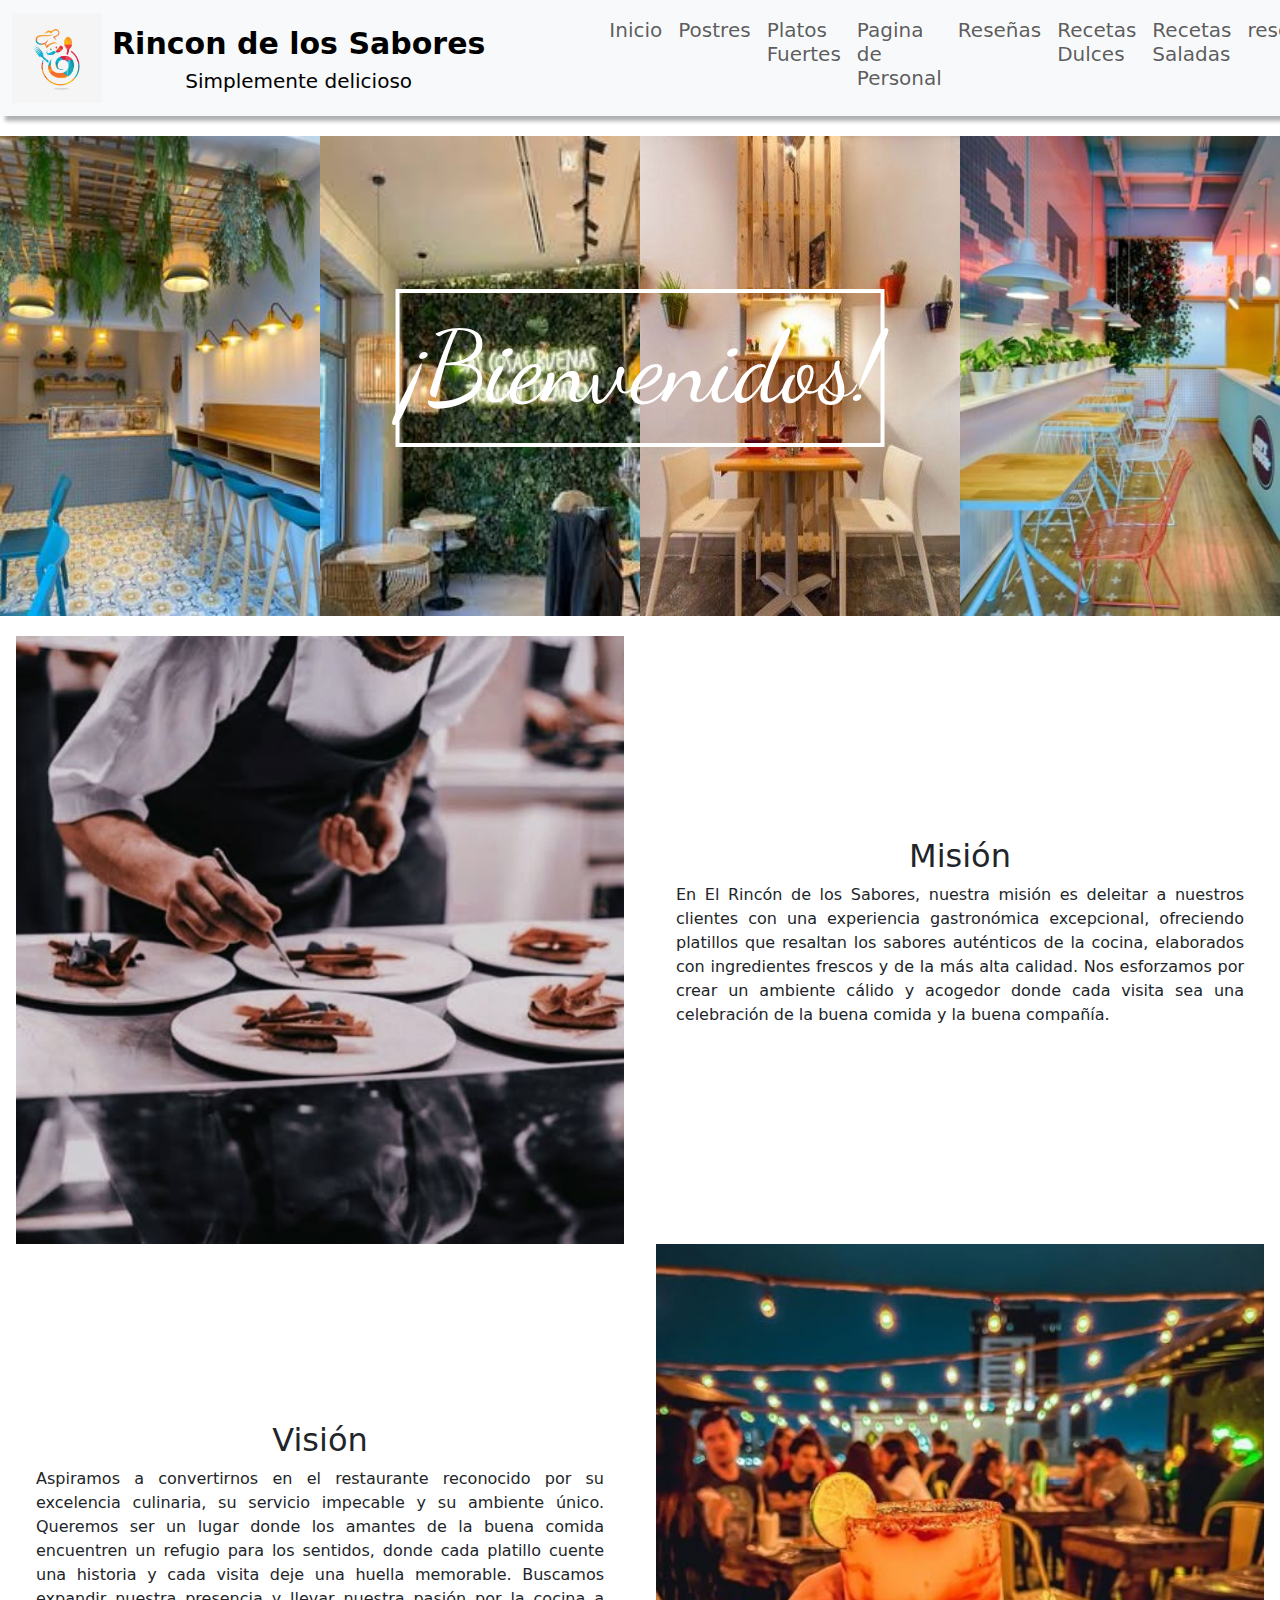
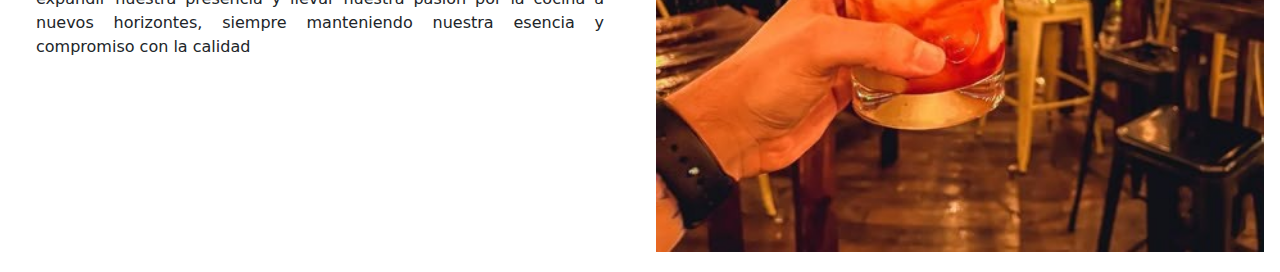
<file: index.html>
<!DOCTYPE html>
<html lang="es">
<head>
    <meta charset="UTF-8">
    <meta http-equiv="X-UA-Compatible" content="IE=edge">
    <meta name="description" content="Pagina de restaurante de comida guatemalteca ">
    <meta name="keywords" content="Postres,Platos Fuertes, Pagina de Personal,Reseñas, Recetas Dulces, Recetas Saladas">
    <meta name="author" content="El Rincon de los Sabores">
    <meta property="og:title" content="El Rincon de los Sabores">
    <meta property="og:description" content="Comida deliciosa guatemalteca">
    <meta property="og:image" content="imagenes/icono.jpg">
    <meta property="og:url" content="http://127.0.0.1:5500/index.html">
    <meta name="viewport" content="width=device-width, initial-scale=1.0">
    <link rel="shortcut icon" href="imagenes/icono.jpg" type="image/x-icon">
    <link href="https://fonts.googleapis.com/css2?family=Dancing+Script&display=swap" rel="stylesheet">
    <link rel="stylesheet" href="styles.css">
    <link href="https://cdn.jsdelivr.net/npm/bootstrap@5.3.0/dist/css/bootstrap.min.css" rel="stylesheet">
    <script src="https://cdn.jsdelivr.net/npm/bootstrap@5.3.0/dist/js/bootstrap.bundle.min.js"></script>
    <title>Pagina_Restaurante</title>
</head>
<body>

    <nav class="navbar navbar-expand-lg bg-body-tertiary">
        <div class="container-fluid">
            <a class="navbar-brand" href="#">
                <img src="../imagenes/icono.jpg" alt="Logo" width="100" class="d-inline-block align-text-top">
                <div class="logo">
                    <p class="text-center up-font"><strong> Rincon de los Sabores</strong></p>
                    <p class="sinespaciado" style="text-align: center;">Simplemente delicioso</p>
                </div>
            </a>
            <button class="navbar-toggler" type="button" data-bs-toggle="collapse" data-bs-target="#navbarNav" aria-controls="navbarNav" aria-expanded="false" aria-label="Toggle navigation">
                <span class="navbar-toggler-icon"></span>
            </button>
            <div class="collapse navbar-collapse" id="navbarNav">
                <ul class="navbar-nav">
                <li class="nav-item">
                    <a class="nav-link" href="index.html"><h5>Inicio</h5></a>
                </li>
                <li class="nav-item">
                    <a class="nav-link" href="menu/postres.html"><h5>Postres</h5></a>
                </li>
                <li class="nav-item">
                    <a class="nav-link" href="menu/platos_fuertes.html"><h5>Platos Fuertes</h5></a>
                </li>
                <li class="nav-item">
                    <a class="nav-link" href="personal/personal.html"><h5>Pagina de Personal</h5></a>
                </li>
                <li class="nav-item">
                    <a class="nav-link" href="resenias/resenias.html"><h5>Reseñas</h5></a>
                </li>
                <li class="nav-item">
                    <a class="nav-link" href="recetas/recetas_dulces.php"><h5>Recetas Dulces</h5></a>
                </li>
                <li class="nav-item">
                    <a class="nav-link" href="recetas/recetas_saladas.php"><h5>Recetas Saladas</h5></a>
                </li>
                <li class="nav-item">
                    <a class="nav-link" href="/reservaciones/reservaciones.php"><h5>reservaciones</h5></a>
                </li>
                </ul>
            </div>
        </div>
    </nav>

    <div class="imagenes_inicio">
        <img src="imagenes/images.jpg" alt="Restaurante">
        <img src="imagenes/a7a0d10b18730186d1a265a624e2b14e.jpg" alt="Restaurante">
        <img src="imagenes/cf63466524088906660e51041b9695ba.jpg" alt="Restaurante">
        <img src="imagenes/comida.jpg" alt="Restaurante">
        <div class="texto-encima">
            <p class="entrada" style="text-align: center">¡Bienvenidos!</p>
        </div>
    </div>

    <div class="contenido">
        <div class="area area-a"><img src="imagenes/mision.jpg" alt=""></div>
        <div class="area-b"><h2>Misión</h2>
            <p>En El Rincón de los Sabores, nuestra misión es deleitar a nuestros 
            clientes con una experiencia gastronómica excepcional, ofreciendo 
            platillos que resaltan los sabores auténticos de la cocina,
            elaborados con ingredientes frescos y de la más alta calidad. 
            Nos esforzamos por crear un ambiente cálido y acogedor donde cada visita 
            sea una celebración de la buena comida y la buena compañía.</p>
        </div>

        <div class=" area area-c"> <img src="imagenes/vision.jpg" alt=""></div>
        <div class="area-d"><h2>Visión</h2>
            <p>Aspiramos a convertirnos en el restaurante reconocido por su excelencia culinaria,
            su servicio impecable y su ambiente único. Queremos ser un lugar donde los amantes de 
            la buena comida encuentren un refugio para los sentidos, donde cada platillo cuente una 
            historia y cada visita deje una huella memorable. Buscamos expandir nuestra presencia y 
            llevar nuestra pasión por la cocina a nuevos horizontes, siempre manteniendo nuestra 
            esencia y compromiso con la calidad</p>
        </div>
    </div>

    

</body>
</html>
</file>
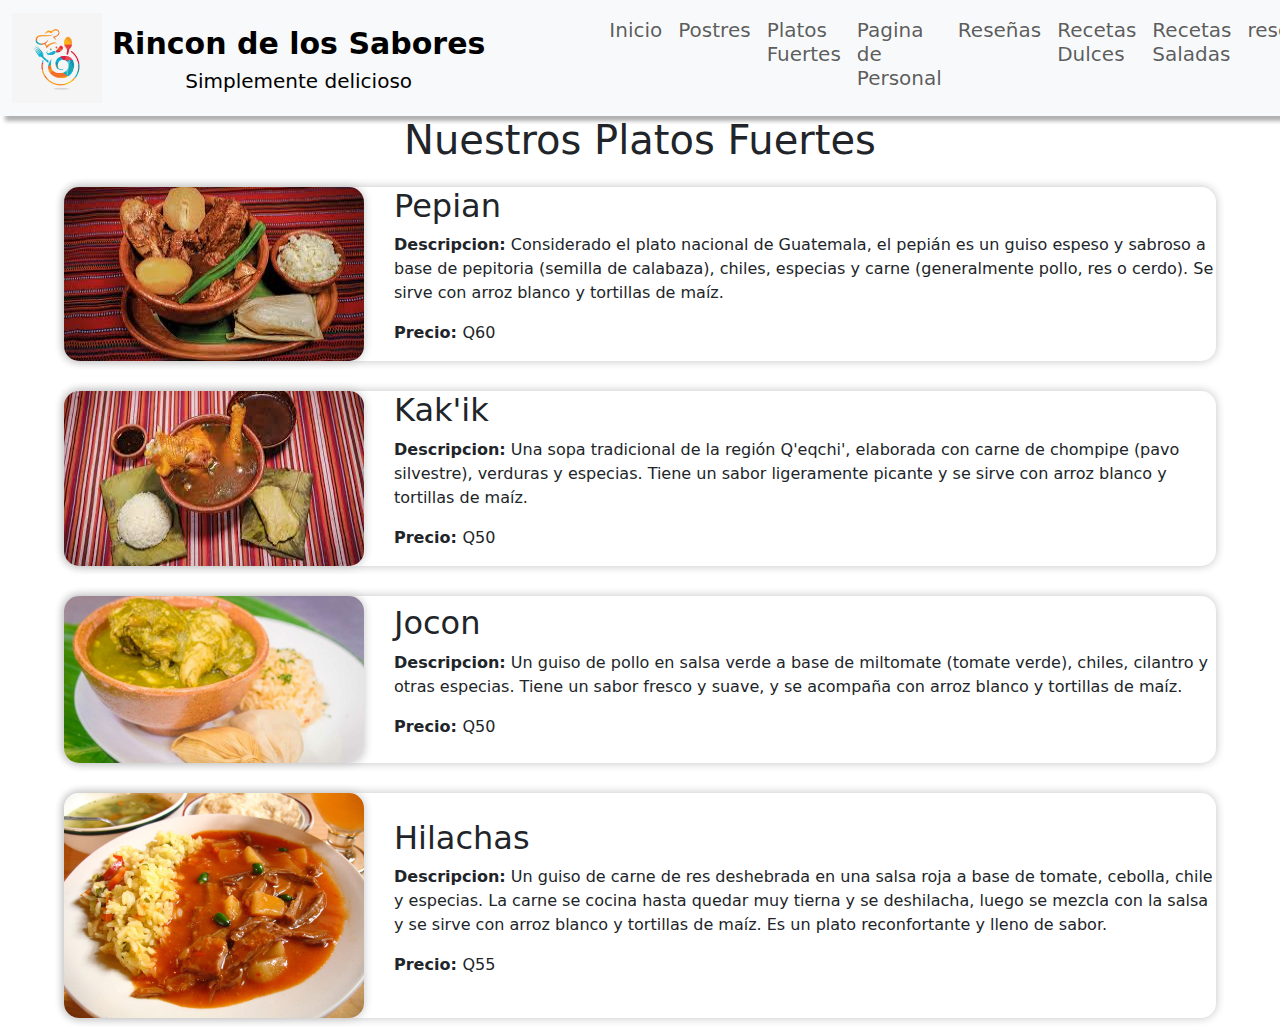
<file: menu/platos_fuertes.html>
<!DOCTYPE html>
<html lang="es">
<head>
    <meta charset="UTF-8">
    <meta http-equiv="X-UA-Compatible" content="IE=edge">
    <meta name="description" content="Pagina de restaurante de comida guatemalteca ">
    <meta name="keywords" content="Postres,Platos Fuertes, Pagina de Personal,Reseñas, Recetas Dulces, Recetas Saladas">
    <meta name="author" content="El Rincon de los Sabores">
    <meta property="og:title" content="El Rincon de los Sabores">
    <meta property="og:description" content="Comida deliciosa guatemalteca">
    <meta property="og:image" content="imagenes/icono.jpg">
    <meta property="og:url" content="http://127.0.0.1:5500/menu/platos_fuertes.html">
    <link rel="shortcut icon" href="../imagenes/icono.jpg" type="image/x-icon">
    <link rel="stylesheet" href="../styles.css">
    <link href="https://cdn.jsdelivr.net/npm/bootstrap@5.3.0/dist/css/bootstrap.min.css" rel="stylesheet">
    <script src="https://cdn.jsdelivr.net/npm/bootstrap@5.3.0/dist/js/bootstrap.bundle.min.js"></script>
    <title>Platos Fuertes</title>
</head>
<body>
    <nav class="navbar navbar-expand-lg bg-body-tertiary">
        <div class="container-fluid">
            <a class="navbar-brand" href="#">
                <img src="../imagenes/icono.jpg" alt="Logo" width="100" class="d-inline-block align-text-top">
                <div class="logo">
                    <p class="text-center up-font"><strong> Rincon de los Sabores</strong></p>
                    <p class="sinespaciado" style="text-align: center;">Simplemente delicioso</p>
                </div>
            </a>
            <button class="navbar-toggler" type="button" data-bs-toggle="collapse" data-bs-target="#navbarNav" aria-controls="navbarNav" aria-expanded="false" aria-label="Toggle navigation">
                <span class="navbar-toggler-icon"></span>
            </button>
            <div class="collapse navbar-collapse" id="navbarNav">
                <ul class="navbar-nav">
                <li class="nav-item">
                    <a class="nav-link" href="../index.html"><h5>Inicio</h5></a>
                </li>
                <li class="nav-item">
                    <a class="nav-link" href="../menu/postres.html"><h5>Postres</h5></a>
                </li>
                <li class="nav-item">
                    <a class="nav-link" href="../menu/platos_fuertes.html"><h5>Platos Fuertes</h5></a>
                </li>
                <li class="nav-item">
                    <a class="nav-link" href="../personal/personal.html"><h5>Pagina de Personal</h5></a>
                </li>
                <li class="nav-item">
                    <a class="nav-link" href="../resenias/resenias.html"><h5>Reseñas</h5></a>
                </li>
                <li class="nav-item">
                    <a class="nav-link" href="../recetas/recetas_dulces.php"><h5>Recetas Dulces</h5></a>
                </li>
                <li class="nav-item">
                    <a class="nav-link" href="../recetas/recetas_saladas.php"><h5>Recetas Saladas</h5></a>
                </li>
                <li class="nav-item">
                    <a class="nav-link" href="../reservaciones.php"><h5>reservaciones</h5></a>
                </li>
                </ul>
            </div>
        </div>
    </nav>

    <h1 class="text-center"> Nuestros Platos Fuertes</h1>
    <div class="containergallery">
        <div class="carditem">
            <img class="img_card" src="../imagenes/images (1).jpg" alt="Platos Fuertes">
            <div class="containerinfo">
                <h2>Pepian</h2>
                <p><strong>Descripcion:</strong>
                Considerado el plato nacional de Guatemala, 
                el pepián es un guiso espeso y sabroso a base 
                de pepitoria (semilla de calabaza), chiles, 
                especias y carne (generalmente pollo, res o cerdo).
                Se sirve con arroz blanco y tortillas de maíz.</p>
                <p><strong>Precio: </strong>Q60</p> 
            </div>
        </div>

        <div class="carditem">
            <img class="img_card" src="../imagenes/images (2).jpg" alt="Platos Fuertes">
            <div class="containerinfo">
                <h2>Kak'ik</h2>
                <p><strong>Descripcion:</strong>
                Una sopa tradicional de la región Q'eqchi', 
                elaborada con carne de chompipe (pavo silvestre), 
                verduras y especias. Tiene un sabor ligeramente 
                picante y se sirve con arroz blanco y tortillas de maíz.</p>
                <p><strong>Precio: </strong>Q50</p>
            </div>
        </div>

        <div class="carditem">
            <img class="img_card" src="../imagenes/receta-jocon-guatemalteco-1024x572.jpg" alt="Platos Fuertes">
            <div class="containerinfo">
                <h2>Jocon</h2>
                <p><strong>Descripcion:</strong>
                Un guiso de pollo en salsa verde a base de miltomate
                (tomate verde), chiles, cilantro y otras especias. 
                Tiene un sabor fresco y suave, y se acompaña con 
                arroz blanco y tortillas de maíz.</p>
                <p><strong>Precio: </strong>Q50</p>
            </div>
        </div>

        <div class="carditem">
            <img class="img_card" src="../imagenes/hilachas-de-cerdo.jpg" alt="Platos Fuertes">
            <div class="containerinfo">
                <h2>Hilachas</h2>
                <p><strong>Descripcion:</strong>
                Un guiso de carne de res deshebrada en una salsa
                roja a base de tomate, cebolla, chile y especias. 
                La carne se cocina hasta quedar muy tierna y se deshilacha,
                luego se mezcla con la salsa y se sirve con arroz blanco y 
                tortillas de maíz. Es un plato reconfortante y lleno de sabor.</p>
                <p><strong>Precio: </strong>Q55</p>
            </div>
        </div>
    </div>
</body>
</html
</file>
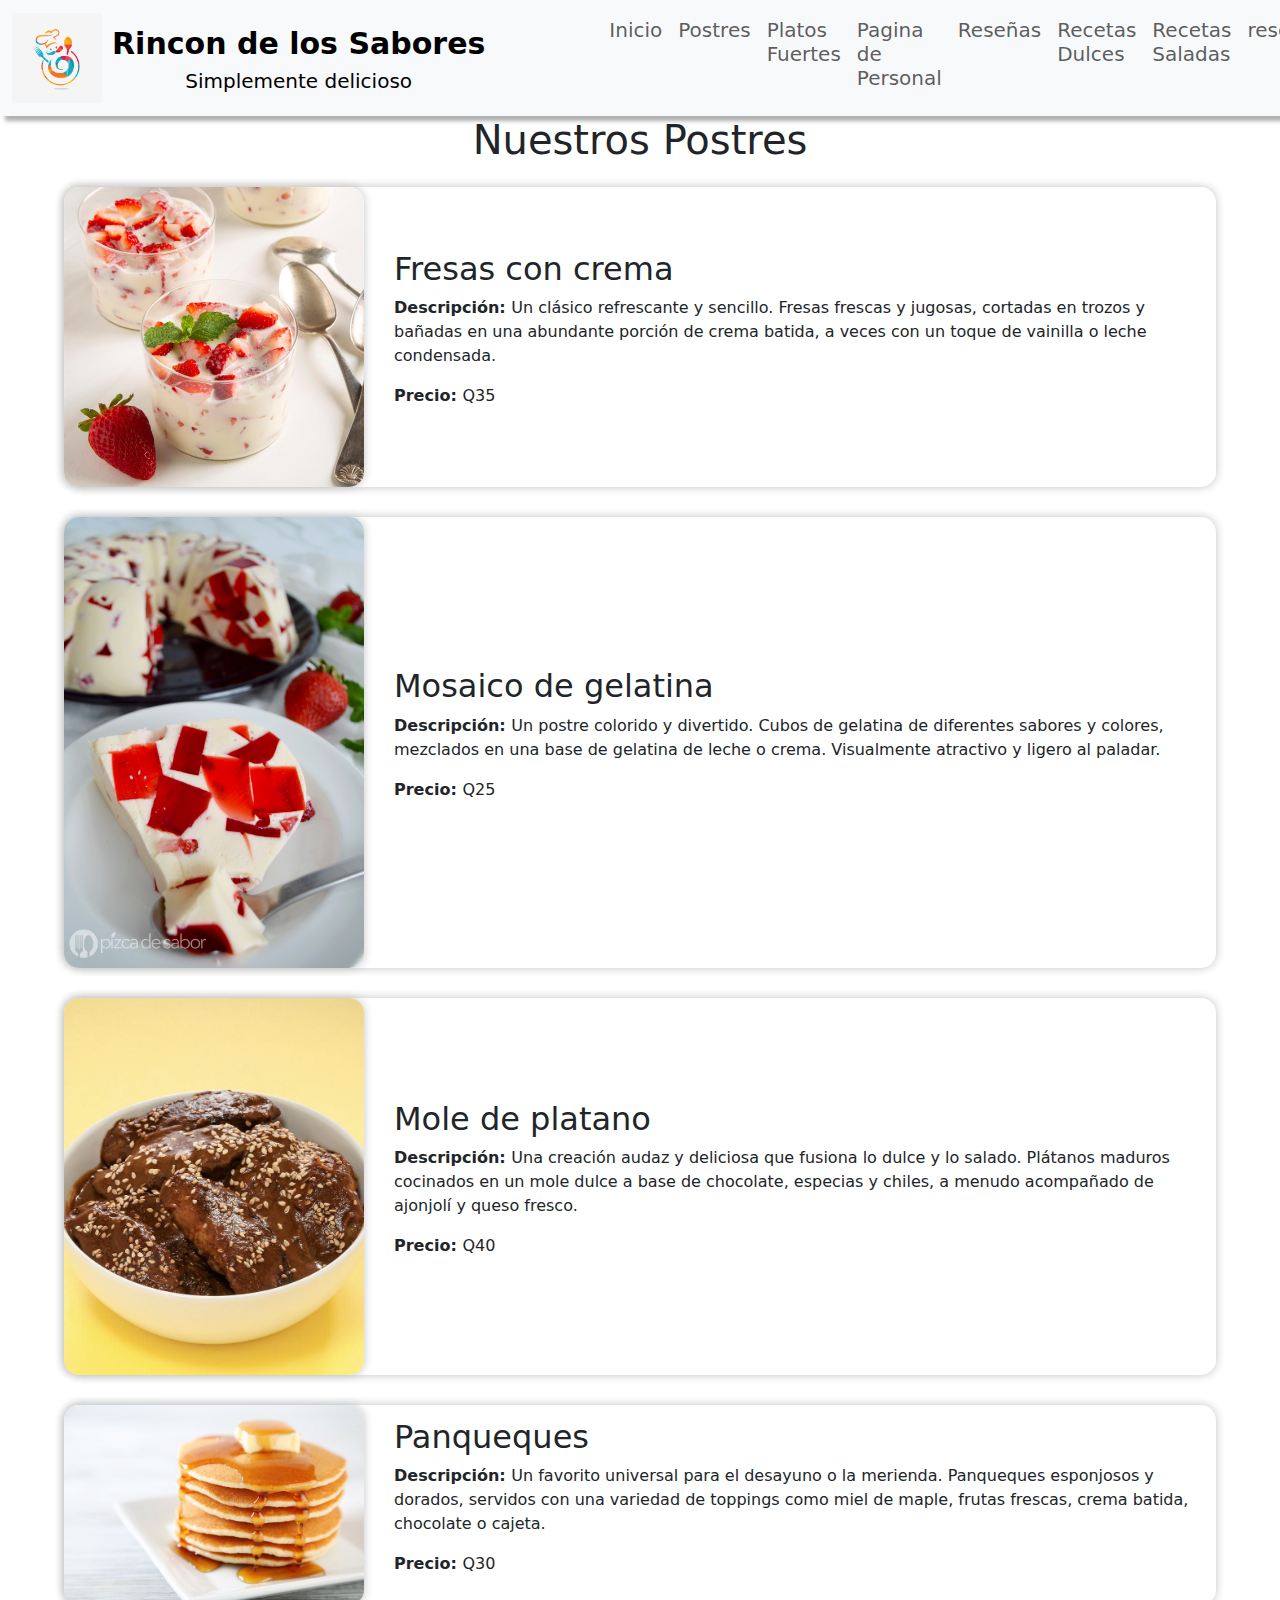
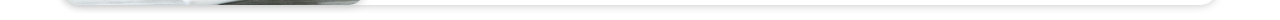
<file: menu/postres.html>
<!DOCTYPE html>
<html lang="es">
<head>
    <meta charset="UTF-8">
    <meta http-equiv="X-UA-Compatible" content="IE=edge">
    <meta name="description" content="Pagina de restaurante de comida guatemalteca ">
    <meta name="keywords" content="Postres,Platos Fuertes, Pagina de Personal,Reseñas, Recetas Dulces, Recetas Saladas">
    <meta name="author" content="El Rincon de los Sabores">
    <meta property="og:title" content="El Rincon de los Sabores">
    <meta property="og:description" content="Comida deliciosa guatemalteca">
    <meta property="og:image" content="imagenes/icono.jpg">
    <meta property="og:url" content="http://127.0.0.1:5500/menu/postres.html">
    <link rel="shortcut icon" href="../imagenes/icono.jpg" type="image/x-icon">
    <link rel="stylesheet" href="../styles.css">
    <link href="https://cdn.jsdelivr.net/npm/bootstrap@5.3.0/dist/css/bootstrap.min.css" rel="stylesheet">
    <script src="https://cdn.jsdelivr.net/npm/bootstrap@5.3.0/dist/js/bootstrap.bundle.min.js"></script>
    <title>Postres</title>
</head>
<body>
    <nav class="navbar navbar-expand-lg bg-body-tertiary">
        <div class="container-fluid">
            <a class="navbar-brand" href="#">
                <img src="../imagenes/icono.jpg" alt="Logo" width="100" class="d-inline-block align-text-top">
                <div class="logo">
                    <p class="text-center up-font"><strong> Rincon de los Sabores</strong></p>
                    <p class="sinespaciado" style="text-align: center;">Simplemente delicioso</p>
                </div>
            </a>
            <button class="navbar-toggler" type="button" data-bs-toggle="collapse" data-bs-target="#navbarNav" aria-controls="navbarNav" aria-expanded="false" aria-label="Toggle navigation">
                <span class="navbar-toggler-icon"></span>
            </button>
            <div class="collapse navbar-collapse" id="navbarNav">
                <ul class="navbar-nav">
                <li class="nav-item">
                    <a class="nav-link" href="../index.html"><h5>Inicio</h5></a>
                </li>
                <li class="nav-item">
                    <a class="nav-link" href="../menu/postres.html"><h5>Postres</h5></a>
                </li>
                <li class="nav-item">
                    <a class="nav-link" href="../menu/platos_fuertes.html"><h5>Platos Fuertes</h5></a>
                </li>
                <li class="nav-item">
                    <a class="nav-link" href="../personal/personal.html"><h5>Pagina de Personal</h5></a>
                </li>
                <li class="nav-item">
                    <a class="nav-link" href="../resenias/resenias.html"><h5>Reseñas</h5></a>
                </li>
                <li class="nav-item">
                    <a class="nav-link" href="../recetas/recetas_dulces.php"><h5>Recetas Dulces</h5></a>
                </li>
                <li class="nav-item">
                    <a class="nav-link" href="../recetas/recetas_saladas.php"><h5>Recetas Saladas</h5></a>
                </li>
                <li class="nav-item">
                    <a class="nav-link" href="../reservaciones.php"><h5>reservaciones</h5></a>
                </li>
                </ul>
            </div>
        </div>
    </nav>

    <h1 class="text-center">Nuestros Postres</h1>
    <div class="containergallery">
        <div class="carditem">
            <img class="img_card" src="../imagenes/Fresas-Con-Crema.jpg" alt="Postres" width="250px">
            <div class="containerinfo">
                <h2>Fresas con crema</h2>
                <p><strong>Descripción: </strong> Un clásico refrescante y sencillo. Fresas frescas y jugosas, 
                    cortadas en trozos y bañadas en una abundante porción de crema batida, 
                    a veces con un toque de vainilla o leche condensada.</p>    
                <p><strong>Precio: </strong>Q35</p>
            </div>
        </div>

        <div class="carditem">
            <img class="img_card" src="../imagenes/Gelatina-fresas-con-crema.jpg" alt="Postres" width="250px">
            <div class="containerinfo">
                <h2>Mosaico de gelatina</h2>
                <p><strong>Descripción: </strong> Un postre colorido y divertido. Cubos de gelatina de diferentes sabores y colores, 
                mezclados en una base de gelatina de leche o crema. Visualmente atractivo y ligero al paladar.</p>
                <p><strong>Precio: </strong> Q25</p>
            </div>
        </div>

        <div class="carditem">
            <img class="img_card" src="../imagenes/6acf42c754e3683a944fb9e01ecf8fb9.jpg" alt="Postres" width="250px">
            <div class="containerinfo">
                <h2>Mole de platano</h2>
                <p><strong>Descripción: </strong> Una creación audaz y deliciosa que fusiona lo dulce y lo salado. 
                Plátanos maduros cocinados en un mole dulce a base de chocolate, 
                especias y chiles, a menudo acompañado de ajonjolí y queso fresco.</p>
                <p><strong>Precio: </strong> Q40</p>
            </div>
        </div>

        <div class="carditem">
            <img class="img_card" src="../imagenes/pancakes-900x600-1.jpg" alt="Postres" width="250px">
            <div class="containerinfo">
                <h2>Panqueques</h2>
                <p><strong>Descripción: </strong>Un favorito universal para el desayuno o la merienda. Panqueques esponjosos y dorados, 
                servidos con una variedad de toppings como miel de maple, frutas frescas, crema batida, chocolate o cajeta.</p>
                <p><strong>Precio: </strong>Q30</p> 
            </div>
        </div>
    </div>

</body>
</html>
</file>
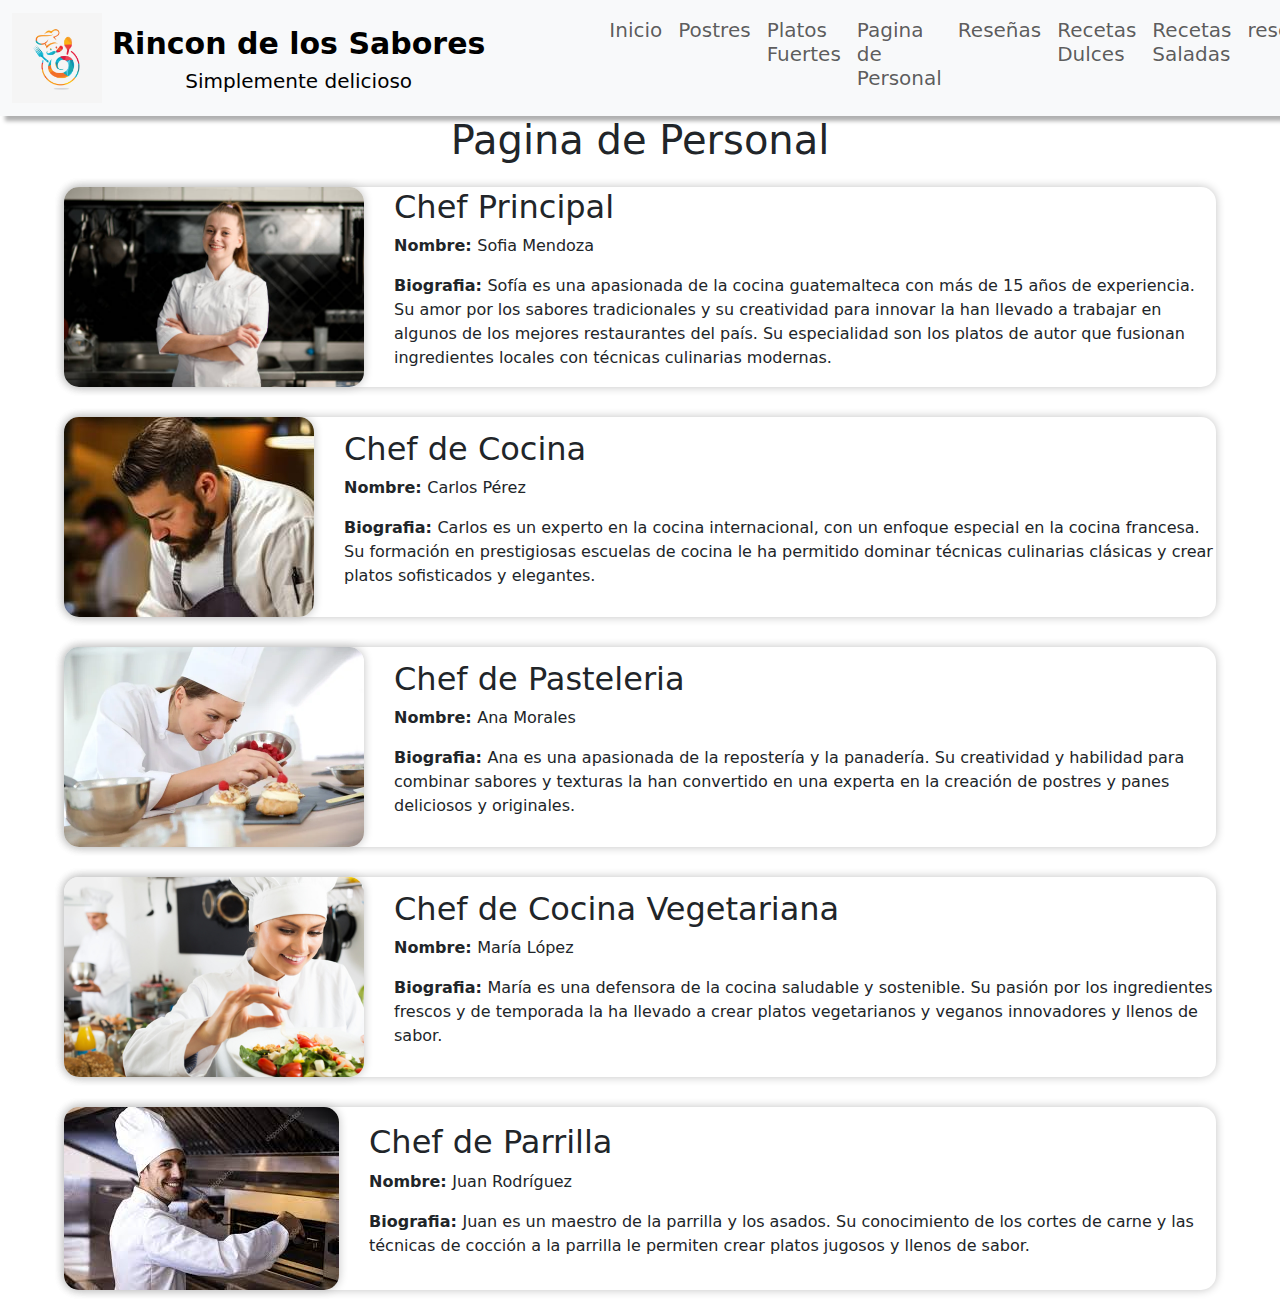
<file: personal/personal.html>
<!DOCTYPE html>
<html lang="en">
<head>
    <meta charset="UTF-8">
    <meta http-equiv="X-UA-Compatible" content="IE=edge">
    <meta name="description" content="Pagina de restaurante de comida guatemalteca ">
    <meta name="keywords" content="Postres,Platos Fuertes, Pagina de Personal,Reseñas, Recetas Dulces, Recetas Saladas">
    <meta name="author" content="El Rincon de los Sabores">
    <meta property="og:title" content="El Rincon de los Sabores">
    <meta property="og:description" content="Comida deliciosa guatemalteca">
    <meta property="og:image" content="imagenes/icono.jpg">
    <meta property="og:url" content="http://127.0.0.1:5500/personal/personal.html">
    <link rel="shortcut icon" href="../imagenes/icono.jpg" type="image/x-icon">
    <link rel="stylesheet" href="../styles.css">
    <link href="https://cdn.jsdelivr.net/npm/bootstrap@5.3.0/dist/css/bootstrap.min.css" rel="stylesheet">
    <script src="https://cdn.jsdelivr.net/npm/bootstrap@5.3.0/dist/js/bootstrap.bundle.min.js"></script>
    <title>Pagina de Personal</title>
</head>
<body>
    <nav class="navbar navbar-expand-lg bg-body-tertiary">
        <div class="container-fluid">
            <a class="navbar-brand" href="#">
                <img src="../imagenes/icono.jpg" alt="Logo" width="100" class="d-inline-block align-text-top">
                <div class="logo">
                    <p class="text-center up-font"><strong> Rincon de los Sabores</strong></p>
                    <p class="sinespaciado" style="text-align: center;">Simplemente delicioso</p>
                </div>
            </a>
            <button class="navbar-toggler" type="button" data-bs-toggle="collapse" data-bs-target="#navbarNav" aria-controls="navbarNav" aria-expanded="false" aria-label="Toggle navigation">
                <span class="navbar-toggler-icon"></span>
            </button>
            <div class="collapse navbar-collapse" id="navbarNav">
                <ul class="navbar-nav">
                <li class="nav-item">
                    <a class="nav-link" href="../index.html"><h5>Inicio</h5></a>
                </li>
                <li class="nav-item">
                    <a class="nav-link" href="../menu/postres.html"><h5>Postres</h5></a>
                </li>
                <li class="nav-item">
                    <a class="nav-link" href="../menu/platos_fuertes.html"><h5>Platos Fuertes</h5></a>
                </li>
                <li class="nav-item">
                    <a class="nav-link" href="../personal/personal.html"><h5>Pagina de Personal</h5></a>
                </li>
                <li class="nav-item">
                    <a class="nav-link" href="../resenias/resenias.html"><h5>Reseñas</h5></a>
                </li>
                <li class="nav-item">
                    <a class="nav-link" href="../recetas/recetas_dulces.php"><h5>Recetas Dulces</h5></a>
                </li>
                <li class="nav-item">
                    <a class="nav-link" href="../recetas/recetas_saladas.php"><h5>Recetas Saladas</h5></a>
                </li>
                <li class="nav-item">
                    <a class="nav-link" href="../reservaciones.php"><h5>reservaciones</h5></a>
                </li>
                </ul>
            </div>
        </div>
    </nav>

    <h1 class="text-center">Pagina de Personal</h1>
    <div class="containergallery">
            <div class="carditem">
            <img class="img_card" src="../imagenes/chef-mujer.jpg" alt="Chef">
            <div class="containerinfo">
                <h2>Chef Principal</h2>
                <p><strong>Nombre: </strong>Sofia Mendoza</p>
                <p><strong>Biografia: </strong>Sofía es una apasionada de la cocina guatemalteca
                con más de 15 años de experiencia. Su amor por los 
                sabores tradicionales y su creatividad para innovar 
                la han llevado a trabajar en algunos de los mejores 
                restaurantes del país. Su especialidad son los platos 
                de autor que fusionan ingredientes locales con técnicas 
                culinarias modernas.</p>
            </div>
        </div>

        <div class="carditem">
            <img class="img_card" src="../imagenes/images (3).jpg" alt="Chef">
            <div class="containerinfo">
                <h2>Chef de Cocina</h2>
                <p><strong>Nombre: </strong> Carlos Pérez</p>
                <p><strong>Biografia: </strong>Carlos es un experto en la cocina internacional, 
                con un enfoque especial en la cocina francesa. 
                Su formación en prestigiosas escuelas de cocina le ha 
                permitido dominar técnicas culinarias clásicas y crear 
                platos sofisticados y elegantes.
                </p>
            </div>
        </div>

        <div class="carditem">

            <img class="img_card" src="../imagenes/chef-preparing-pastries.jpg" alt="Chef">
            <div class="containerinfo">
                <h2>Chef de Pasteleria</h2>
                <p><strong>Nombre: </strong>Ana Morales</p>
                <p><strong>Biografia: </strong>Ana es una apasionada de la repostería y la panadería. 
                Su creatividad y habilidad para combinar sabores y texturas 
                la han convertido en una experta en la creación de postres 
                y panes deliciosos y originales.
                </p>
            </div>
        </div>

        <div class="carditem">
            <img class="img_card" src="../imagenes/95962929-retrato-de-mujer.jpg" alt="Chef">
            <div class="containerinfo">
                <h2>Chef de Cocina Vegetariana</h2>
                <p><strong>Nombre: </strong>María López</p>
                <p><strong>Biografia: </strong>María es una defensora de la cocina saludable y sostenible.
                Su pasión por los ingredientes frescos y de temporada la ha 
                llevado a crear platos vegetarianos y veganos innovadores y llenos de sabor.
                </p>
            </div>
        </div>

        <div class="carditem">
            <img class="img_card" src="../imagenes/images (4).jpg" alt="Chef">
            <div class="containerinfo">
                <h2>Chef de Parrilla</h2>
                <p><strong>Nombre: </strong>Juan Rodríguez</p>
                <p><strong>Biografia: </strong>Juan es un maestro de la parrilla y los asados.
                Su conocimiento de los cortes de carne y las técnicas
                de cocción a la parrilla le permiten crear platos jugosos y llenos de sabor.
                </p>
            </div>
        </div>
    </div>
</body>
</html>
</file>
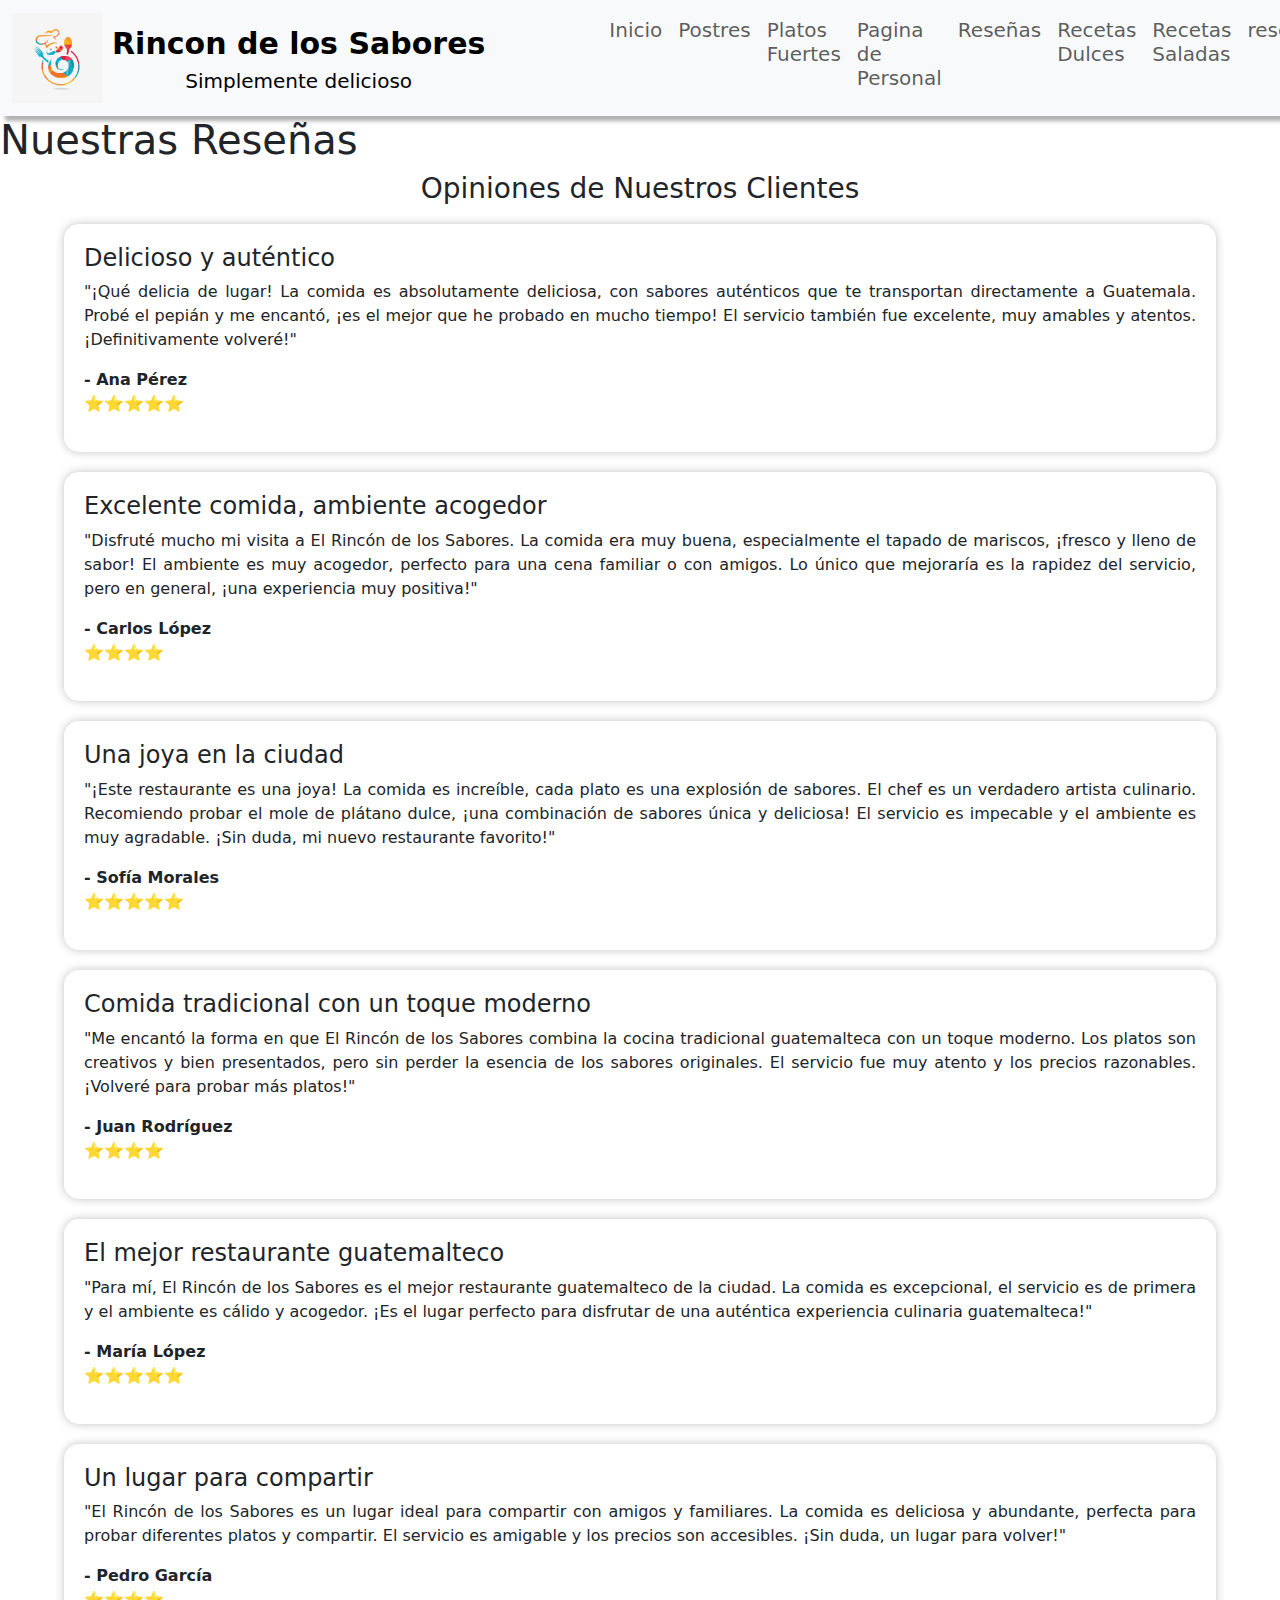
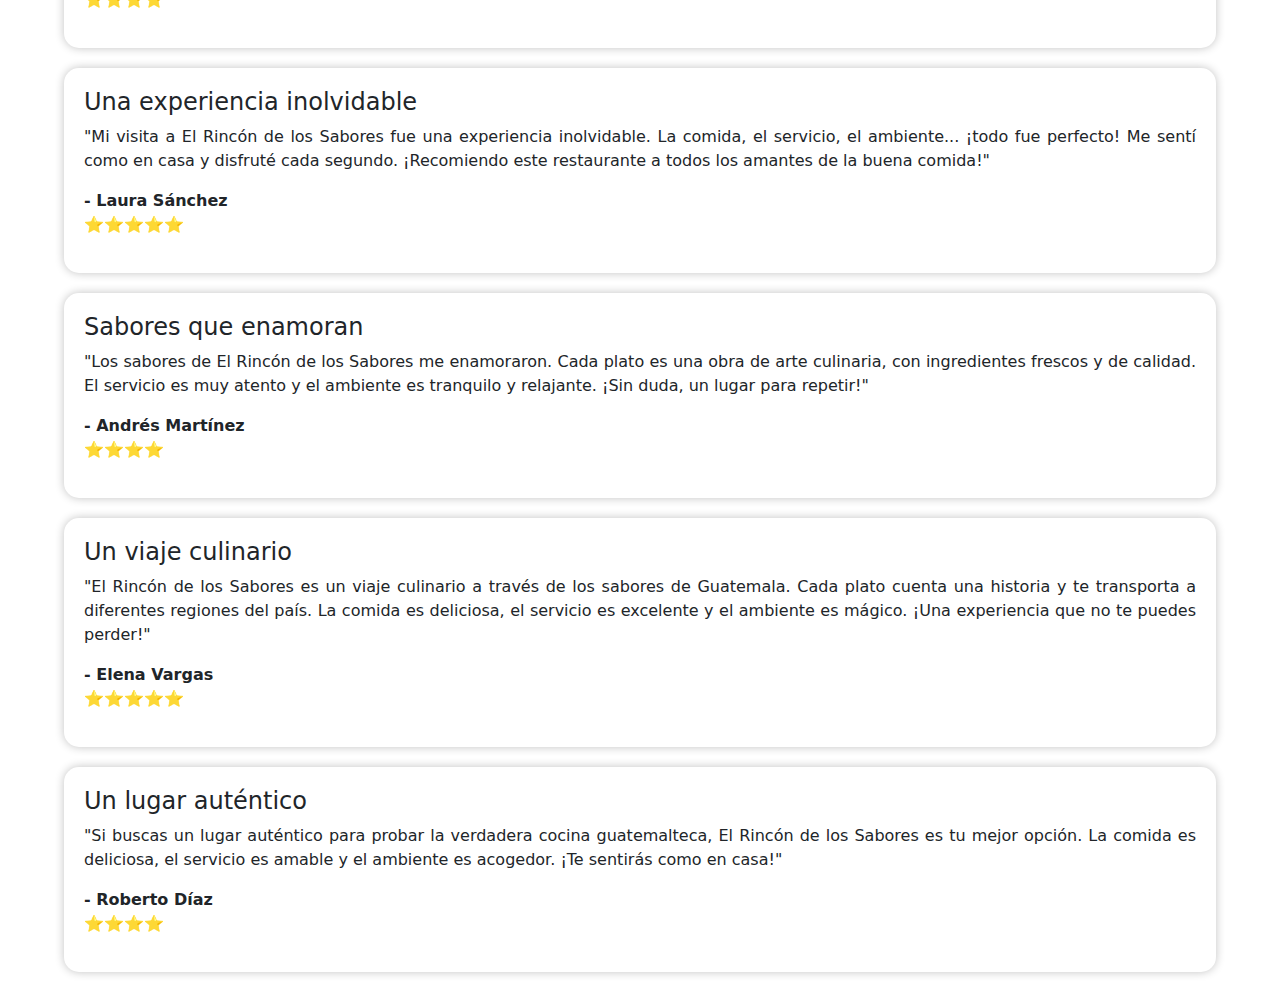
<file: resenias/resenias.html>
<!DOCTYPE html>
<html lang="en">
<head>
    <meta charset="UTF-8">
    <meta http-equiv="X-UA-Compatible" content="IE=edge">
    <meta name="description" content="Pagina de restaurante de comida guatemalteca ">
    <meta name="keywords" content="Postres,Platos Fuertes, Pagina de Personal,Reseñas, Recetas Dulces, Recetas Saladas">
    <meta name="author" content="El Rincon de los Sabores">
    <meta property="og:title" content="El Rincon de los Sabores">
    <meta property="og:description" content="Comida deliciosa guatemalteca">
    <meta property="og:image" content="imagenes/icono.jpg">
    <meta property="og:url" content="http://127.0.0.1:5500/resenias/resenias.html">
    <link rel="shortcut icon" href="../imagenes/icono.jpg" type="image/x-icon">
    <link rel="stylesheet" href="../styles.css">
    <link href="https://cdn.jsdelivr.net/npm/bootstrap@5.3.0/dist/css/bootstrap.min.css" rel="stylesheet">
    <script src="https://cdn.jsdelivr.net/npm/bootstrap@5.3.0/dist/js/bootstrap.bundle.min.js"></script>
    <title>Reseñas</title>
</head>
<body>
    <nav class="navbar navbar-expand-lg bg-body-tertiary">
        <div class="container-fluid">
            <a class="navbar-brand" href="#">
                <img src="../imagenes/icono.jpg" alt="Logo" width="100" class="d-inline-block align-text-top">
                <div class="logo">
                    <p class="text-center up-font"><strong> Rincon de los Sabores</strong></p>
                    <p class="sinespaciado" style="text-align: center;">Simplemente delicioso</p>
                </div>
            </a>
            <button class="navbar-toggler" type="button" data-bs-toggle="collapse" data-bs-target="#navbarNav" aria-controls="navbarNav" aria-expanded="false" aria-label="Toggle navigation">
                <span class="navbar-toggler-icon"></span>
            </button>
            <div class="collapse navbar-collapse" id="navbarNav">
                <ul class="navbar-nav">
                <li class="nav-item">
                    <a class="nav-link" href="../index.html"><h5>Inicio</h5></a>
                </li>
                <li class="nav-item">
                    <a class="nav-link" href="../menu/postres.html"><h5>Postres</h5></a>
                </li>
                <li class="nav-item">
                    <a class="nav-link" href="../menu/platos_fuertes.html"><h5>Platos Fuertes</h5></a>
                </li>
                <li class="nav-item">
                    <a class="nav-link" href="../personal/personal.html"><h5>Pagina de Personal</h5></a>
                </li>
                <li class="nav-item">
                    <a class="nav-link" href="../resenias/resenias.html"><h5>Reseñas</h5></a>
                </li>
                <li class="nav-item">
                    <a class="nav-link" href="../recetas/recetas_dulces.php"><h5>Recetas Dulces</h5></a>
                </li>
                <li class="nav-item">
                    <a class="nav-link" href="../recetas/recetas_saladas.php"><h5>Recetas Saladas</h5></a>
                </li>
                <li class="nav-item">
                    <a class="nav-link" href="/reservaciones/reservaciones.php"><h5>reservaciones</h5></a>
                </li>
                </ul>
            </div>
        </div>
    </nav>

    <h1>Nuestras Reseñas</h1>
    <div class="containergallery">
        <h3>Opiniones de Nuestros Clientes</h3>
        <div class="reseñacard">
            <h4>Delicioso y auténtico</h4>
            <p>"¡Qué delicia de lugar! La comida es absolutamente deliciosa,
                con sabores auténticos que te transportan directamente a Guatemala. 
                Probé el pepián y me encantó, ¡es el mejor que he probado en mucho tiempo! 
                El servicio también fue excelente, muy amables y atentos. ¡Definitivamente volveré!"</p>
            <strong>- Ana Pérez</strong> 
            <p>⭐⭐⭐⭐⭐</p>
        </div>

        <div class="reseñacard">
            <h4>Excelente comida, ambiente acogedor</h4>
            <p>"Disfruté mucho mi visita a El Rincón de los Sabores. La comida era muy buena, 
                especialmente el tapado de mariscos, ¡fresco y lleno de sabor! El ambiente es muy acogedor, 
                perfecto para una cena familiar o con amigos. Lo único que mejoraría es la rapidez del servicio, 
                pero en general, ¡una experiencia muy positiva!"</p>
            <strong>- Carlos López</strong>
            <p>⭐⭐⭐⭐</p>
        </div>

        <div class="reseñacard">
            <h4>Una joya en la ciudad</h4>
            <p>"¡Este restaurante es una joya! La comida es increíble, cada plato es una explosión de sabores. 
                El chef es un verdadero artista culinario. Recomiendo probar el mole de plátano dulce, 
                ¡una combinación de sabores única y deliciosa! El servicio es impecable y el ambiente es muy agradable. 
                ¡Sin duda, mi nuevo restaurante favorito!"</p>
            <strong>- Sofía Morales</strong>
            <p>⭐⭐⭐⭐⭐</p>
        </div>

        <div class="reseñacard">
            <h4>Comida tradicional con un toque moderno</h4>
            <p>"Me encantó la forma en que El Rincón de los Sabores combina la cocina tradicional guatemalteca con un toque moderno.
                Los platos son creativos y bien presentados, pero sin perder la esencia de los sabores originales. 
                El servicio fue muy atento y los precios razonables. ¡Volveré para probar más platos!"</p>
            <strong>- Juan Rodríguez</strong>
            <p>⭐⭐⭐⭐</p>
        </div>

        <div class="reseñacard">
            <h4>El mejor restaurante guatemalteco</h4>
            <p>"Para mí, El Rincón de los Sabores es el mejor restaurante guatemalteco de la ciudad. La comida es excepcional, 
                el servicio es de primera y el ambiente es cálido y acogedor. ¡Es el lugar perfecto para disfrutar de una 
                auténtica experiencia culinaria guatemalteca!"</p>
            <strong>- María López</strong>
            <p>⭐⭐⭐⭐⭐</p>
        </div>

        <div class="reseñacard">
            <h4>Un lugar para compartir</h4>
            <p>"El Rincón de los Sabores es un lugar ideal para compartir con amigos y familiares. 
                La comida es deliciosa y abundante, perfecta para probar diferentes platos y compartir. 
                El servicio es amigable y los precios son accesibles. ¡Sin duda, un lugar para volver!"</p>
            <strong>- Pedro García</strong>
            <p>⭐⭐⭐⭐</p>
        </div>

        <div class="reseñacard">
            <h4>Una experiencia inolvidable</h4>
            <p>"Mi visita a El Rincón de los Sabores fue una experiencia inolvidable. La comida, el servicio, el ambiente... 
                ¡todo fue perfecto! Me sentí como en casa y disfruté cada segundo. ¡Recomiendo este restaurante a todos los 
                amantes de la buena comida!"</p>
            <strong>- Laura Sánchez</strong>
            <p>⭐⭐⭐⭐⭐</p>
        </div>

        <div class="reseñacard">
            <h4>Sabores que enamoran</h4>
            <p>"Los sabores de El Rincón de los Sabores me enamoraron. Cada plato es una obra de arte culinaria, 
                con ingredientes frescos y de calidad. El servicio es muy atento y el ambiente es tranquilo y relajante. 
                ¡Sin duda, un lugar para repetir!"</p>
            <strong>- Andrés Martínez</strong>
            <p>⭐⭐⭐⭐</p>
        </div>

        <div class="reseñacard">
            <h4>Un viaje culinario</h4>
            <p>"El Rincón de los Sabores es un viaje culinario a través de los sabores de Guatemala. 
                Cada plato cuenta una historia y te transporta a diferentes regiones del país. 
                La comida es deliciosa, el servicio es excelente y el ambiente es mágico. 
                ¡Una experiencia que no te puedes perder!"</p>
            <strong>- Elena Vargas</strong>
            <p>⭐⭐⭐⭐⭐</p>
        </div>

        <div class="reseñacard">
            <h4>Un lugar auténtico</h4>
            <p>"Si buscas un lugar auténtico para probar la verdadera cocina guatemalteca, 
                El Rincón de los Sabores es tu mejor opción. La comida es deliciosa, 
                el servicio es amable y el ambiente es acogedor. ¡Te sentirás como en casa!"</p>
            <strong>- Roberto Díaz</strong>
            <p>⭐⭐⭐⭐</p>
        </div>
    </div>

</body>
</html>
</file>
<file: styles.css>
@import url('https://fonts.googleapis.com/css2?family=Dancing+Script&display=swap');
.navbar-brand {
    display: flex; 
    align-items: center;
}

.navbar-brand img{
    height: 10vh;
    width: 10vh;
}

.logo {
    display: flex; 
    flex-direction: column; 
    margin-left: 10px;
}

.sinespaciado{
    margin: 0;
}

.collapse {
    margin-left: 100px;
}

.navbar:hover {
    box-shadow: 5px 5px 4px #00000050;
}

body{
    margin: 0;
    display: flex;
    justify-content: center;
    flex-direction: column;
}

.imagenes_inicio{
    display: flex;
    justify-content: center;
    margin-top: 20px;
}

.imagenes_inicio {
    position: relative;
}

.imagenes_inicio img {
    width: 100%;
}

.texto-encima {
    position: absolute; 
    top: 50%; 
    left: 50%; 
    transform: translate(-50%, -50%); 
    color: white;
    text-align: center;
}

.entrada{
    font-family: "Dancing Script", cursive;
    font-size: 100px;
    border: 4px solid white;
}


.contenido div{
    width: 95%;
    margin: auto;
}

.contenido div p{
    text-align: justify;

}

.contenido div h2{
    text-align: center;
}

.contenido {
    display: grid;
    justify-content: center;
    align-items: center;
    gap: 0px;
    grid-template-areas:"a b"
                        "d c";
    grid-template-columns: 1fr 1fr ;
    grid-template-rows: 1fr 1fr;
    max-width: 100%;
    max-width: 100%;
    margin: 20px auto;
}

.area {
    position: relative;
    overflow: hidden;
}

.area img {
    width: 100%;
    height: 100%;
    object-fit: cover;
    display: block;
}

.area-a {
    grid-area: a;
}

.area-b{
    grid-area: b;
    padding: 20px;
}

.area-c{
    grid-area: c;
}

.area-d{
    grid-area: d;
    padding: 20px;
}

.logo p{
    margin: 0;
}

.up-font{
    font-size: 30px;
}

@media (max-width: 1025px) {
    .contenido {
        display: grid;
        gap: 0px;
        grid-template-areas: "a"
                            "b"
                            "c"
                            "d";
        grid-template-columns: 1fr;
        grid-template-rows: 1fr;
    }
    .imagenes_inicio img{
        max-width: 25%;
    }
    .logo{
        font-size: 10px;
    }
    .up-font{
        font-size: 15px;
    }
    .entrada{
        font-size: 50px;
        border: 1px solid white;
    }
    .imagenes_inicio img{
        width: 25%;
    }


}

.carditem{
    display: flex;
    width: 90%;
    border-radius: 15px;
    box-shadow: 0px 0px 10px 0px #c2c2c2;
    margin: 15px;
}

.img_card{
    width: 300px;
    height: auto;
    margin-right: 30px;
}

.carditem img{
    border-radius: 15px;
    box-shadow: 0px 0px 10px 0px #c2c2c2;
}

.containerinfo{
    display: flex;
    flex-direction: column;
    justify-content: center;
}

.containergallery{
    display: flex;
    justify-content: center;
    align-items: center;
    flex-direction: column;
}

.reseñacard{
    width: 90%;
    border-radius: 15px;
    box-shadow: 0px 0px 10px 0px #c2c2c2;
    padding: 20px;
    margin: 10px;
}

.reseñacard p{
    text-align: justify;
}
</file>
